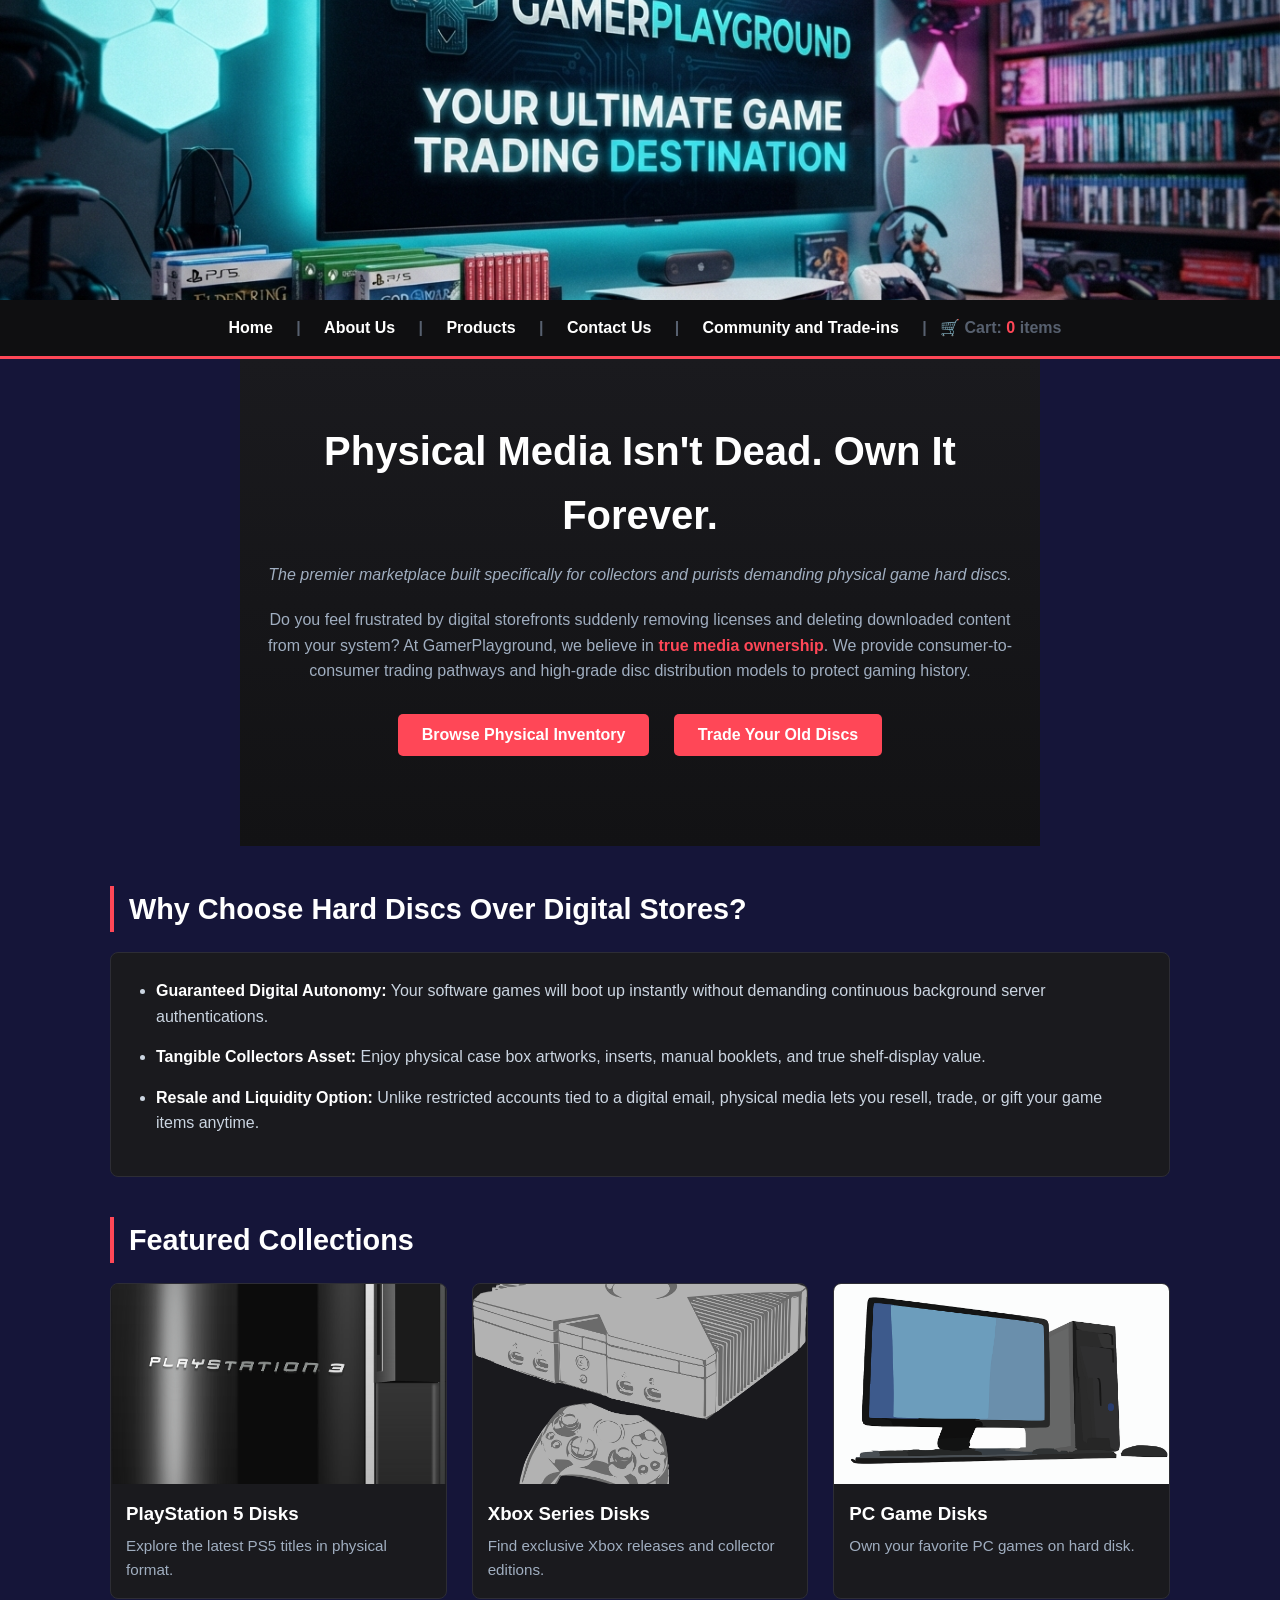
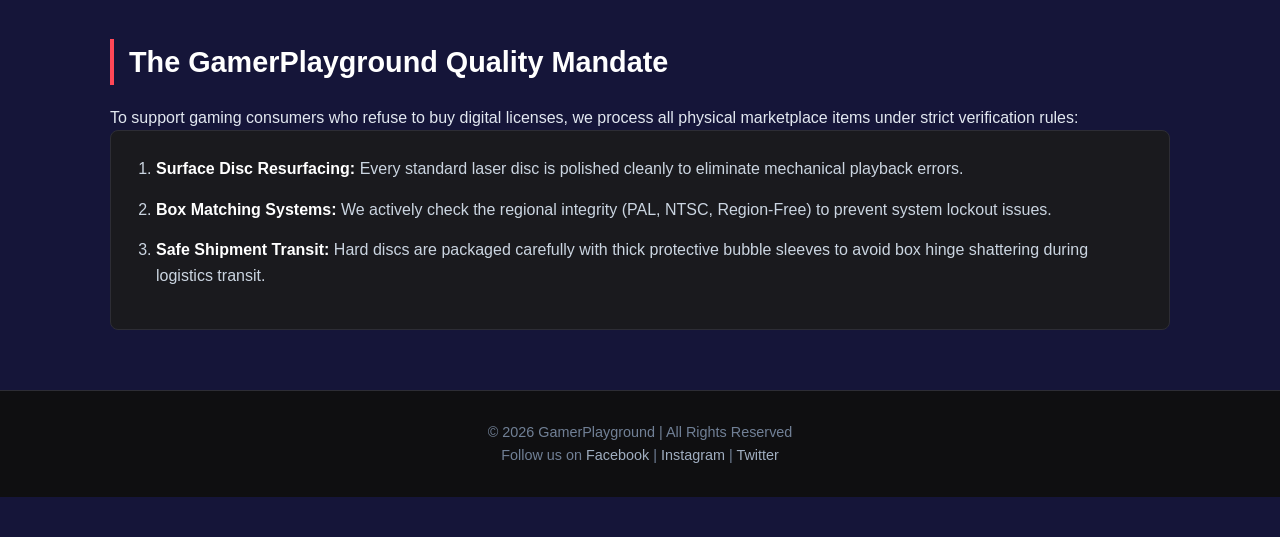
<file: index.html>
<!DOCTYPE html>
<html lang="en">
<head>
    <meta charset="UTF-8">
    <meta name="viewport" content="width=device-width, initial-scale=1.0">
    <meta name="description" content="GamerPlayground is the premier marketplace for physical gaming hard discs. Trade old game discs, buy retro classic titles, and preserve gaming media ownership history.">
    <meta name="keywords" content="physical game discs, console games, retro media preservation, trade used discs">
    <title>GamerPlayground | Buy & Trade Physical Game Hard Discs</title>
    <link rel="stylesheet" href="style.css">
     <script src="javascript/script.js" defer></script>
</head>

<body>
    <!-- Header Section -->
  <header>
   <img src="images/banner.jpg" alt="GamerPlayground Banner" class="banner" width="100%" height="300">
    <!-- Navigation Menu for navigation to other pages -->
    <nav>
  <!-- Non-breaking spaces (&nbsp;) keep links cleanly spaced horizontally -->
  <a href="index.html">Home</a> &nbsp;&nbsp;|&nbsp;&nbsp;
  <a href="about.html">About Us</a> &nbsp;&nbsp;|&nbsp;&nbsp;
  <a href="products.html">Products</a> &nbsp;&nbsp;|&nbsp;&nbsp;
  <a href="contact.html">Contact Us</a> &nbsp;&nbsp;|&nbsp;&nbsp;
  <a href="community.html">Community and Trade-ins</a>
</nav>
  </header>
   <section id="hero-welcome">
            <h1>Physical Media Isn't Dead. Own It Forever.</h1>
            <p ><em>The premier marketplace built specifically for collectors and purists demanding physical game hard discs.</em></p>
            
            <p >
                Do you feel frustrated by digital storefronts suddenly removing licenses and deleting downloaded content from your system? At GamerPlayground, we believe in <strong>true media ownership</strong>. We provide consumer-to-consumer trading pathways and high-grade disc distribution models to protect gaming history.
            </p>
            <p>
                <a href="products.html"><button type="button">Browse Physical Inventory</button></a>
                <a href="community.html"><button type="button">Trade Your Old Discs</button></a>
            </p>
        </section>
        <!-- ==================== CORE PLATFORM PILLARS ==================== -->
        <section id="pillars">
            <h2>Why Choose Hard Discs Over Digital Stores?</h2>
            <ul>
                <li><strong>Guaranteed Digital Autonomy:</strong> Your software games will boot up instantly without demanding continuous background server authentications.</li>
                <li><strong>Tangible Collectors Asset:</strong> Enjoy physical case box artworks, inserts, manual booklets, and true shelf-display value.</li>
                <li><strong>Resale and Liquidity Option:</strong> Unlike restricted accounts tied to a digital email, physical media lets you resell, trade, or gift your game items anytime.</li>
            </ul>
        </section>
  <!-- Featured Products -->
  <section class="featured">
    <h2>Featured Collections</h2>
    <div class="product-grid">
      <div class="product-card">
        <img src="images/playstation.png" alt="PS5 Game" width="500" height="300">
        <h3>PlayStation 5 Disks</h3>
        <p>Explore the latest PS5 titles in physical format.</p>
      </div>
      <div class="product-card">
        <img src="images/xbox.png" alt="Xbox Game" width="500" height="300">
        <h3>Xbox Series Disks</h3>
        <p>Find exclusive Xbox releases and collector editions.</p>
      </div>
      <div class="product-card">
        <img src="images/pcg.png" alt="PC Game" width="500" height="300">
        <h3>PC Game Disks</h3>
        <p>Own your favorite PC games on hard disk.</p>
      </div>
    </div>
  </section>

        <!-- ==================== TRUST AND VERIFICATION MARKS ==================== -->
        <section id="trust-metrics">
            <h2>The GamerPlayground Quality Mandate</h2>
            <p>To support gaming consumers who refuse to buy digital licenses, we process all physical marketplace items under strict verification rules:</p>
            <ol>
                <li><strong>Surface Disc Resurfacing:</strong> Every standard laser disc is polished cleanly to eliminate mechanical playback errors.</li>
                <li><strong>Box Matching Systems:</strong> We actively check the regional integrity (PAL, NTSC, Region-Free) to prevent system lockout issues.</li>
                <li><strong>Safe Shipment Transit:</strong> Hard discs are packaged carefully with thick protective bubble sleeves to avoid box hinge shattering during logistics transit.</li>
            </ol>
        </section>
  <!-- Footer -->
  <footer>
    <p>&copy; 2026 GamerPlayground | All Rights Reserved</p>
    <p>Follow us on 
      <a href="#">Facebook</a> | 
      <a href="#">Instagram</a> | 
      <a href="#">Twitter</a>
    </p>
  </footer>
</body>
</html>
</file>
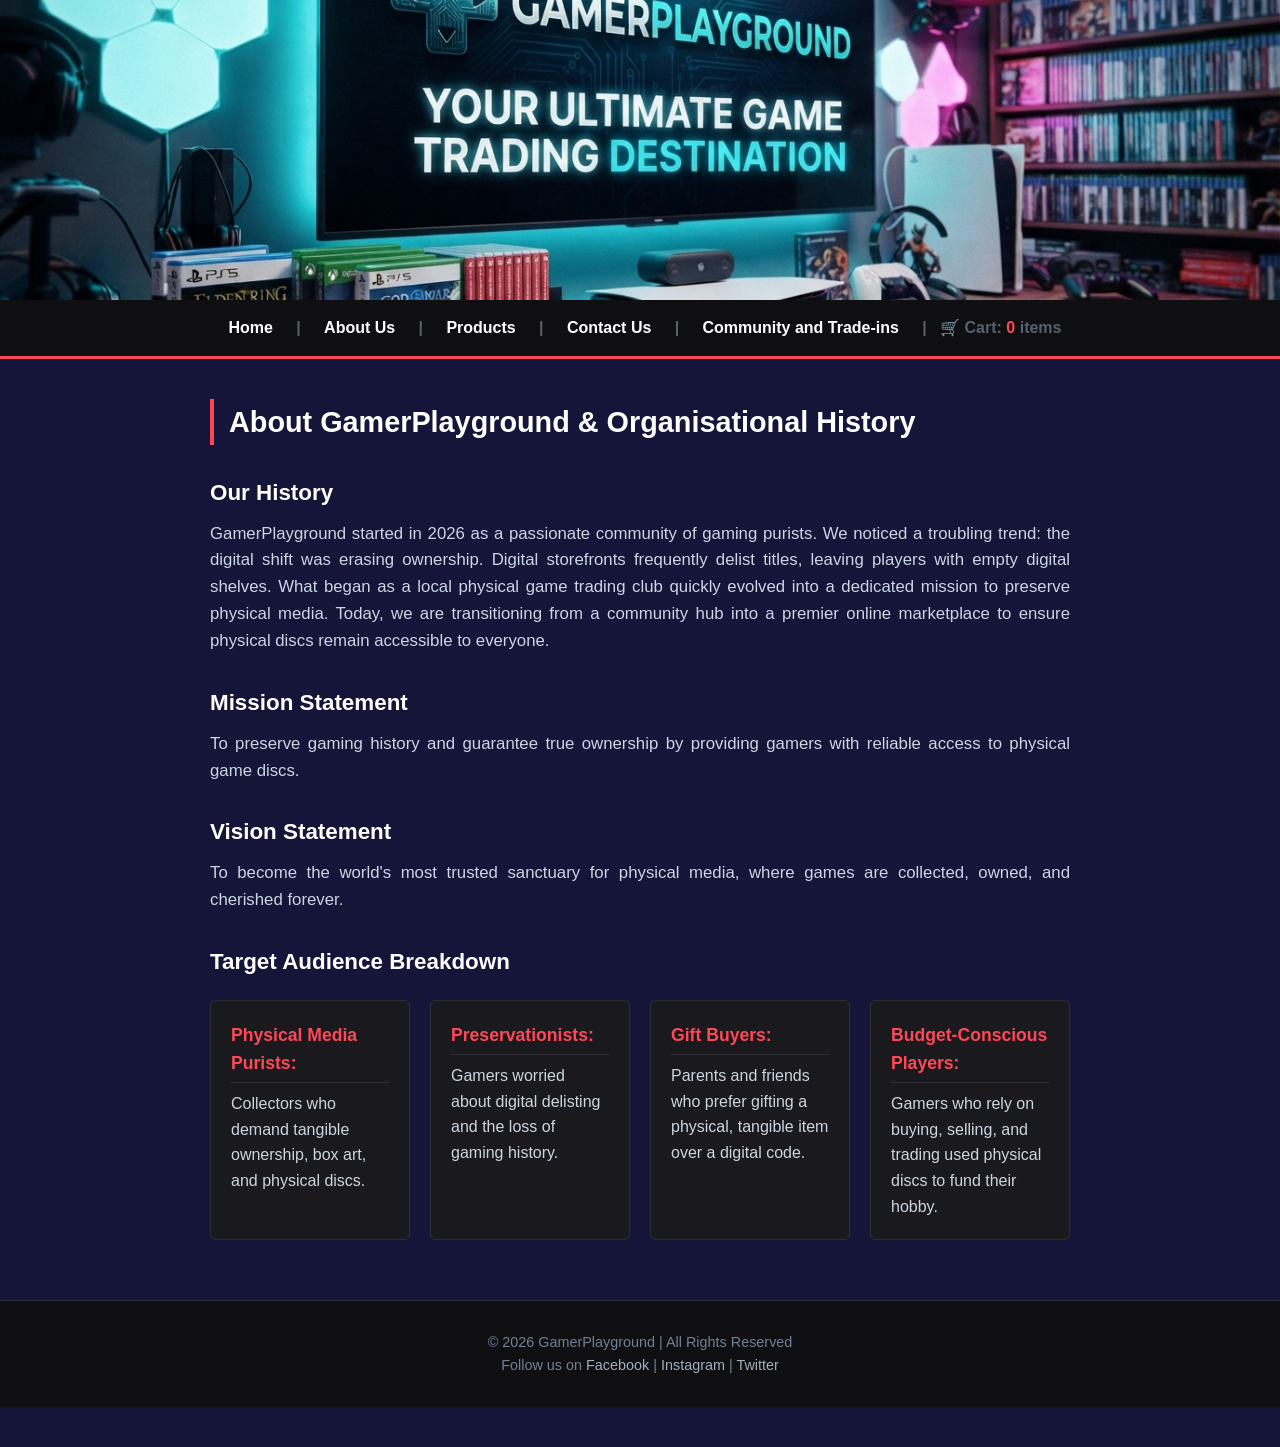
<file: about.html>
<!DOCTYPE html>
<html lang="en">
<head>
    <meta charset="UTF-8">
    <meta name="viewport" content="width=device-width, initial-scale=1.0">
    <meta name="description" content="Learn about GamerPlayground's mission to protect interactive media from digital erasure. Read our organizational history, mission statement, and purist audience goals.">
    <meta name="keywords" content="gaming preservation history, media ownership, physical game purists">
    <title>About GamerPlayground | Preserving Physical Gaming Media History</title>
    <link rel="stylesheet" href="style.css">
    <script src="javascript/script.js" defer></script>
</head>

<body>
    <!-- Header Section -->
  <header>
   <img src="images/banner.jpg" alt="GamerPlayground Banner" class="banner" width="100%" height="300">
    <!-- Navigation Menu for navigation to other pages -->
    <nav>
  <!-- Non-breaking spaces (&nbsp;) keep links cleanly spaced horizontally -->
  <a href="index.html">Home</a> &nbsp;&nbsp;|&nbsp;&nbsp;
  <a href="about.html">About Us</a> &nbsp;&nbsp;|&nbsp;&nbsp;
  <a href="products.html">Products</a> &nbsp;&nbsp;|&nbsp;&nbsp;
  <a href="contact.html">Contact Us</a> &nbsp;&nbsp;|&nbsp;&nbsp;
  <a href="community.html">Community and Trade-ins</a>
</nav>
  </header>

  <!-- About Section -->
  
    <!-- ORGANISATIONAL BACKGROUND (ABOUT US) -->
    <section id="about">
        <h2>About GamerPlayground & Organisational History</h2>
        
        <h3>Our History</h3>
        <p>GamerPlayground started in 2026 as a passionate community of gaming purists. We noticed a troubling trend: the digital shift was erasing ownership. Digital storefronts frequently delist titles, leaving players with empty digital shelves. What began as a local physical game trading club quickly evolved into a dedicated mission to preserve physical media. Today, we are transitioning from a community hub into a premier online marketplace to ensure physical discs remain accessible to everyone.</p>

        <h3>Mission Statement</h3>
        <p>To preserve gaming history and guarantee true ownership by providing gamers with reliable access to physical game discs.</p>

        <h3>Vision Statement</h3>
        <p>To become the world's most trusted sanctuary for physical media, where games are collected, owned, and cherished forever.</p>

        <h3>Target Audience Breakdown</h3>
        <ul>
            <li><strong>Physical Media Purists:</strong> Collectors who demand tangible ownership, box art, and physical discs.</li>
            <li><strong>Preservationists:</strong> Gamers worried about digital delisting and the loss of gaming history.</li>
            <li><strong>Gift Buyers:</strong> Parents and friends who prefer gifting a physical, tangible item over a digital code.</li>
            <li><strong>Budget-Conscious Players:</strong> Gamers who rely on buying, selling, and trading used physical discs to fund their hobby.</li>
        </ul>
    </section>
  <!-- Footer -->
  <footer>
    <p>&copy; 2026 GamerPlayground | All Rights Reserved</p>
    <p>Follow us on 
      <a href="#">Facebook</a> | 
      <a href="#">Instagram</a> | 
      <a href="#">Twitter</a>
    </p>
  </footer>
</body>
</html>
</file>
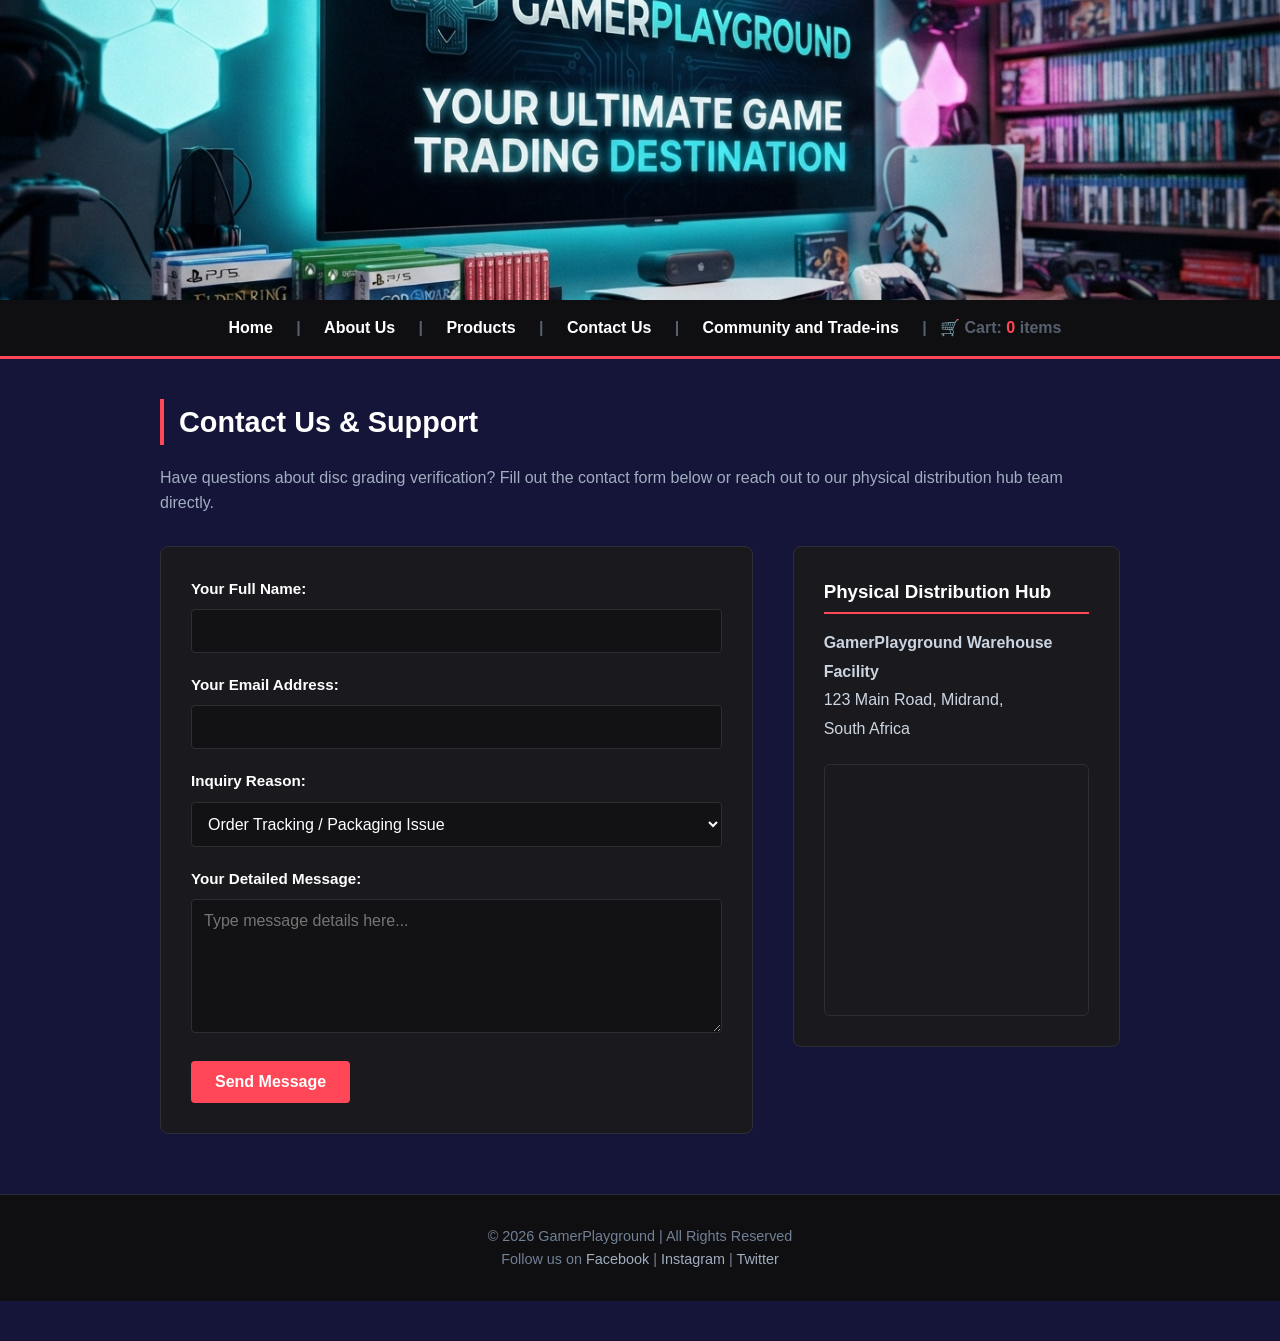
<file: contact.html>
<!DOCTYPE html>
<html lang="en"> <!-- Fixed typo here -->
<head>
    <meta charset="UTF-8">
    <meta name="viewport" content="width=device-width, initial-scale=1.0">
    <meta name="description" content="Get in touch with our physical gaming distribution logistics warehouse hub in Midrand, South Africa for disc grading verification, support, and business tracking inquiries.">
    <meta name="keywords" content="GamerPlayground location, disc grading dispute, Midrand distribution hub contact">
    <title>Contact Distribution Hub | GamerPlayground Support Metrics</title>
    <link rel="stylesheet" href="style.css">
    <script src="javascript/script.js" defer></script>
</head>

<body>
    <!-- Header Section -->
    <header>
       <img src="images/banner.jpg" alt="GamerPlayground Banner" class="banner" width="100%" height="300">
        <!-- Navigation Menu -->
        <nav>
          <a href="index.html">Home</a> &nbsp;&nbsp;|&nbsp;&nbsp;
          <a href="about.html">About Us</a> &nbsp;&nbsp;|&nbsp;&nbsp;
          <a href="products.html">Products</a> &nbsp;&nbsp;|&nbsp;&nbsp;
          <a href="contact.html">Contact Us</a> &nbsp;&nbsp;|&nbsp;&nbsp;
          <a href="community.html">Community and Trade-ins</a>
        </nav>
    </header>

    <!-- CONTACT PAGE -->
    <section id="contact">
        <h2>Contact Us & Support</h2>
        <p class="contact-intro">Have questions about disc grading verification? Fill out the contact form below or reach out to our physical distribution hub team directly.</p>
        
        <div class="contact-container">
            <!-- Form Card -->
            <!-- Form card configured with a direct server payload destination path -->
<form action="https://formspree.io" method="POST">
    <p>
        <label for="user-name">Your Full Name:</label>
        <input type="text" id="user-name" name="name" required>
    </p>
    <p>
        <label for="user-email">Your Email Address:</label>
        <input type="email" id="user-email" name="email" required>
    </p>
    <p>
        <label for="msg-subject">Inquiry Reason:</label>
        <select id="msg-subject" name="subject">
            <option value="order">Order Tracking / Packaging Issue</option>
            <option value="grading">Disc Condition / Grading Dispute</option>
            <option value="general">General Business Partnership Inquiry</option>
        </select>
    </p>
    <p>
        <label for="user-message">Your Detailed Message:</label>
        <textarea id="user-message" name="message" rows="6" placeholder="Type message details here..." required></textarea>
    </p>
    <button type="submit">Send Message</button>
</form>

            <!-- Location Card -->
            <div class="location-card">
                <h3>Physical Distribution Hub</h3>
                <p><strong>GamerPlayground Warehouse Facility</strong><br>
                123 Main Road, Midrand,<br>
                South Africa</p>
            </div>
        </div>
    </section>

    <!-- Footer -->
    <footer>
        <p>&copy; 2026 GamerPlayground | All Rights Reserved</p>
        <p>Follow us on 
          <a href="#">Facebook</a> | 
          <a href="#">Instagram</a> | 
          <a href="#">Twitter</a>
        </p>
    </footer> 
</body> <!-- Added missing closing body tag -->
</html>
</file>
<file: style.css>
/* ==========================================================================
   1. GLOBAL STYLES & RESET
   ========================================================================== */
* {
    box-sizing: border-box;
    margin: 0;
    padding: 0;
}

body {
    font-family: 'Segoe UI', Tahoma, Geneva, Verdana, sans-serif;
    line-height: 1.6;
    background-color: #151539;
    color: #e2e8f0;
    padding-bottom: 40px;
}

/* ==========================================================================
   2. HEADER & NAVIGATION
   ========================================================================== */
header {
    background-color: #1a1a1e;
    border-bottom: 3px solid #ff4757;
}

.banner {
    object-fit: cover;
    display: block;
}

nav {
    text-align: center;
    padding: 15px 0;
    background-color: #0f0f11;
    font-weight: 600;
    color: #57606f; /* Color for the pipe separators */
}

nav a {
    color: #ffffff;
    text-decoration: none;
    padding: 5px 10px;
    transition: color 0.3s ease;
}

nav a:hover {
    color: #ff4757;
}

/* ==========================================================================
   3. HERO SECTION
   ========================================================================== */
#hero-welcome {
    padding: 60px 20px;
    text-align: center;
    background: linear-gradient(180deg, #1a1a1e 0%, #121214 100%);
    max-width: 800px;
    margin: 0 auto;
}

#hero-welcome h1 {
    font-size: 2.5rem;
    color: #ffffff;
    margin-bottom: 15px;
}

#hero-welcome p {
    color: #a0aec0;
    margin-bottom: 20px;
}

#hero-welcome strong {
    color: #ff4757;
}

/* Buttons */
#hero-welcome button {
    background-color: #ff4757;
    color: white;
    border: none;
    padding: 12px 24px;
    font-size: 1rem;
    font-weight: bold;
    border-radius: 5px;
    cursor: pointer;
    margin: 10px;
    transition: background 0.2s ease, transform 0.1s ease;
}

#hero-welcome button:hover {
    background-color: #ff6b81;
    transform: translateY(-2px);
}

/* ==========================================================================
   4. CONTENT SECTIONS (Pillars & Trust Metrics)
   ========================================================================== */
#pillars, #trust-metrics, .featured {
    max-width: 1100px;
    margin: 40px auto;
    padding: 0 20px;
}

h2 {
    color: #ffffff;
    border-left: 4px solid #ff4757;
    padding-left: 15px;
    margin-bottom: 20px;
    font-size: 1.8rem;
}

ul, ol {
    background-color: #1a1a1e;
    padding: 25px 25px 25px 45px;
    border-radius: 8px;
    border: 1px solid #2d2d35;
}

li {
    margin-bottom: 15px;
    color: #cbd5e1;
}

li strong {
    color: #ffffff;
}

/* ==========================================================================
   5. FEATURED PRODUCTS GRID
   ========================================================================== */
.product-grid {
    display: grid;
    grid-template-columns: repeat(auto-fit, minmax(300px, 1fr));
    gap: 25px;
    margin-top: 20px;
}

.product-card {
    background-color: #1a1a1e;
    border: 1px solid #2d2d35;
    border-radius: 8px;
    overflow: hidden;
    transition: transform 0.3s ease, border-color 0.3s ease;
}

.product-card:hover {
    transform: translateY(-5px);
    border-color: #ff4757;
}

.product-card img {
    width: 100%;
    height: 200px; /* Forces uniform height */
    object-fit: cover; /* Prevents image distortion */
    display: block;
}

.product-card h3 {
    color: #ffffff;
    padding: 15px 15px 5px 15px;
}

.product-card p {
    color: #a0aec0;
    padding: 0 15px 15px 15px;
    font-size: 0.95rem;
}
/* ==========================================================================
   6. ABOUT PAGE SPECIFIC STYLES
   ========================================================================== */
#about {
    max-width: 900px;
    margin: 40px auto;
    padding: 0 20px;
}

#about h3 {
    color: #ffffff;
    font-size: 1.4rem;
    margin: 30px 0 10px 0;
    font-weight: 600;
}

#about p {
    color: #cbd5e1;
    margin-bottom: 20px;
    font-size: 1.05rem;
    text-align: justify;
}

/* Custom layout for Target Audience Breakdown */
#about ul {
    list-style-type: none; /* Removes standard bullet points */
    padding: 0;
    background-color: transparent; /* Overrides the generic list background */
    border: none;
    
    display: grid;
    grid-template-columns: repeat(auto-fit, minmax(200px, 1fr));
    gap: 20px;
    margin-top: 20px;
}

#about li {
    background-color: #1a1a1e;
    border: 1px solid #2d2d35;
    padding: 20px;
    border-radius: 6px;
    margin-bottom: 0; /* Clears list margin */
    transition: border-color 0.3s ease;
}

#about li:hover {
    border-color: #ff4757;
}

#about li strong {
    display: block;
    color: #ff4757;
    font-size: 1.1rem;
    margin-bottom: 8px;
    border-bottom: 1px solid #2d2d35;
    padding-bottom: 5px;
}
/* ==========================================================================
   8. CONTACT PAGE SPECIFIC STYLES
   ========================================================================== */
#contact {
    max-width: 1000px;
    margin: 40px auto;
    padding: 0 20px;
}

.contact-intro {
    color: #a0aec0;
    margin-bottom: 30px;
}

/* Two column setup for Form and Details */
.contact-container {
    display: flex;
    flex-wrap: wrap;
    gap: 40px;
}

#contact form {
    flex: 2;
    min-width: 300px;
    background-color: #1a1a1e;
    padding: 30px;
    border-radius: 8px;
    border: 1px solid #2d2d35;
}

.location-card {
    flex: 1;
    min-width: 250px;
    background-color: #1a1a1e;
    padding: 30px;
    border-radius: 8px;
    border: 1px solid #2d2d35;
    height: fit-content;
}

/* Form element structural styling */
#contact form p {
    margin-bottom: 20px;
}

#contact label {
    display: block;
    color: #ffffff;
    font-weight: 600;
    margin-bottom: 8px;
    font-size: 0.95rem;
}

/* Text Inputs, Select Elements, and Textareas */
#contact input[type="text"],
#contact input[type="email"],
#contact select,
#contact textarea {
    width: 100%;
    padding: 12px;
    background-color: #121214;
    border: 1px solid #2d2d35;
    color: #ffffff;
    border-radius: 4px;
    font-family: inherit;
    font-size: 1rem;
    transition: border-color 0.2s ease, box-shadow 0.2s ease;
}

/* Focused elements light up red instead of default blue browser outline */
#contact input:focus,
#contact select:focus,
#contact textarea:focus {
    outline: none;
    border-color: #ff4757;
    box-shadow: 0 0 5px rgba(255, 71, 87, 0.3);
}

#contact textarea {
    resize: vertical; /* Permits vertical height growth only */
}

/* Contact Specific Submit Button */
#contact form button[type="submit"] {
    background-color: #ff4757;
    color: #ffffff;
    border: none;
    padding: 12px 24px;
    font-size: 1rem;
    font-weight: bold;
    border-radius: 4px;
    cursor: pointer;
    transition: background-color 0.2s ease;
}

#contact form button[type="submit"]:hover {
    background-color: #ff6b81;
}

.location-card h3 {
    color: #ffffff;
    margin-bottom: 15px;
    border-bottom: 2px solid #ff4757;
    padding-bottom: 5px;
}

.location-card p {
    color: #cbd5e1;
    line-height: 1.8;
}
/* ==========================================================================
   9. RESPONSIVE COMMUNITY & TRADE-IN STYLES
   ========================================================================== */
.community-layout-wrapper {
    max-width: 1200px;
    margin: 40px auto;
    padding: 0 20px;
    
    /* Responsive Setup */
    display: flex;
    flex-wrap: wrap; /* Allows columns to drop underneath when space runs out */
    gap: 40px;      /* Spacing between the text column and the form card */
}

/* Base style rules for both major panels */
#community {
    flex: 1.2;          /* Text takes slightly more breathing room on desktop */
    min-width: 320px;   /* Prevents crushing text on tiny smartphone screens */
}

#trade {
    flex: 1;            /* Form occupies equal layout weight */
    min-width: 300px;   /* Form snaps cleanly into place */
}

/* Valuation Card Optimization */
.trade-form-card {
    background-color: #1a1a1e;
    border: 1px solid #2d2d35;
    padding: 25px;
    border-radius: 8px;
    box-shadow: 0 4px 15px rgba(0, 0, 0, 0.2);
}

/* Radio button padding optimization for finger taps on mobile screens */
.radio-group {
    margin-bottom: 20px;
}

.radio-label {
    display: flex !important;
    align-items: center;
    padding: 8px 0; /* Expanded touch targets for easier mobile selection */
    cursor: pointer;
    color: #cbd5e1;
}

.radio-label input[type="radio"] {
    margin-right: 12px;
    transform: scale(1.2); /* Makes radio circles larger for finger inputs */
    accent-color: #ff4757;
}

/* Ensure form controls expand fully within their containers */
#trade input[type="text"],
#trade select {
    width: 100%;
    padding: 12px;
    background-color: #121214;
    border: 1px solid #2d2d35;
    color: #ffffff;
    border-radius: 4px;
    font-size: 1rem;
    box-sizing: border-box; /* Crucial to keep fields from breaking out of boxes */
}

.trade-btn {
    width: 100%; /* Makes button hit full width for natural mobile screen taps */
    background-color: #ff4757;
    color: #ffffff;
    border: none;
    padding: 14px;
    font-size: 1rem;
    font-weight: bold;
    border-radius: 4px;
    cursor: pointer;
    transition: background-color 0.2s ease;
}

.trade-btn:hover {
    background-color: #ff6b81;
}



/* ==========================================================================
   10. FOOTER
   ========================================================================== */
footer {
    text-align: center;
    padding: 30px 20px;
    margin-top: 60px;
    background-color: #0f0f11;
    border-top: 1px solid #2d2d35;
    color: #718096;
    font-size: 0.9rem;
}

footer a {
    color: #a0aec0;
    text-decoration: none;
}

footer a:hover {
    color: #ff4757;
}
/* ==========================================================================
   11. JAVASCRIPT ENHANCEMENTS & LIGHTBOX OVERLAYS
   ========================================================================== */

/* Lightbox Modal Dark Backdrop Canvas */
#custom-lightbox-modal {
    position: fixed;
    top: 0;
    left: 0;
    width: 100%;
    height: 100%;
    background-color: rgba(10, 10, 12, 0.95);
    display: flex;
    justify-content: center;
    align-items: center;
    z-index: 9999;
    opacity: 0;
    pointer-events: none;
    transition: opacity 0.3s ease-in-out;
}

/* Activated Modals CSS States */
#custom-lightbox-modal.modal-active {
    opacity: 1;
    pointer-events: auto;
}

/* Lightboxed Large Image Properties */
#custom-lightbox-modal img {
    max-width: 85%;
    max-height: 80%;
    border-radius: 8px;
    border: 2px solid #2d2d35;
    box-shadow: 0 10px 30px rgba(0, 0, 0, 0.7);
    transform: scale(0.9);
    transition: transform 0.3s ease-in-out;
}

#custom-lightbox-modal.modal-active img {
    transform: scale(1);
}

/* Close UI Buttons */
#lightbox-close-trigger {
    position: absolute;
    top: 20px;
    right: 35px;
    color: #ffffff;
    font-size: 40px;
    font-weight: bold;
    cursor: pointer;
    transition: color 0.2s ease;
}

#lightbox-close-trigger:hover {
    color: #ff4757;
}

/* Interactive Button Success Transitions */
.btn-success-flash {
    background-color: #2ed573 !important;
    transform: scale(0.95);
}

/* Global Utility Animation Classes */
.fade-in-element {
    animation: fadeInAnimation ease 1s;
    animation-iteration-count: 1;
    animation-fill-mode: forwards;
}

@keyframes fadeInAnimation {
    0% { opacity: 0; }
    100% { opacity: 1; }
}
/* ==========================================================================
   12. DYNAMIC CONTENT ENGINE UTILITIES
   ========================================================================== */
.control-panel {
    display: flex;
    flex-wrap: wrap;
    gap: 15px;
    margin-bottom: 30px;
    background-color: #1a1a1e;
    padding: 15px;
    border-radius: 6px;
    border: 1px solid #2d2d35;
}

#catalog-search {
    flex: 2;
    min-width: 250px;
    padding: 12px;
    background-color: #121214;
    border: 1px solid #2d2d35;
    color: #ffffff;
    border-radius: 4px;
    font-size: 1rem;
}

#catalog-sort {
    flex: 1;
    min-width: 180px;
    padding: 12px;
    background-color: #121214;
    border: 1px solid #2d2d35;
    color: #ffffff;
    border-radius: 4px;
    font-size: 1rem;
    cursor: pointer;
}

#catalog-search:focus,
#catalog-sort:focus {
    outline: none;
    border-color: #ff4757;
}
</file>
